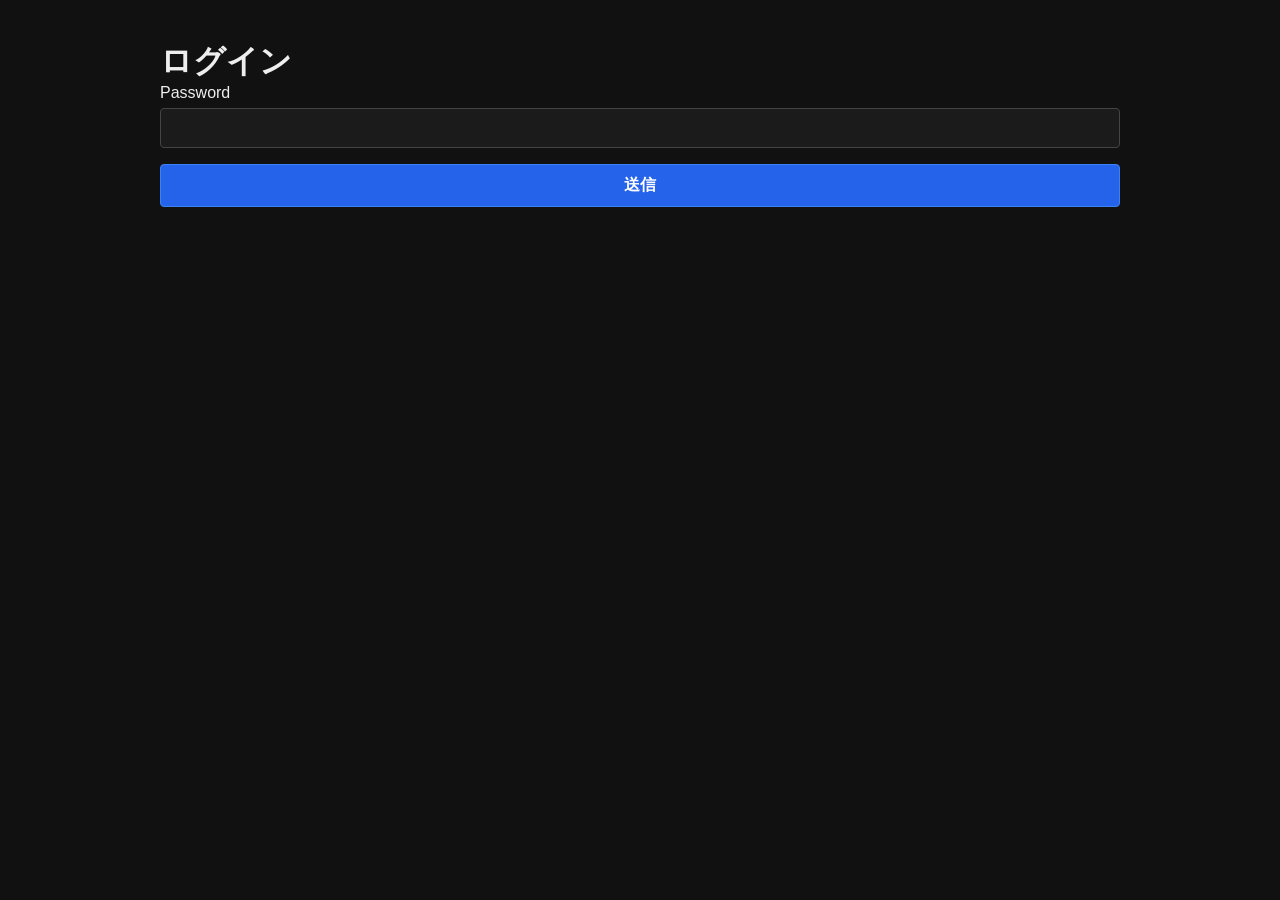
<file: index.html>
﻿<!doctype html>
<html lang="ja">
  <head>
    <meta charset="UTF-8" />
    <meta name="viewport" content="width=device-width, initial-scale=1.0" />
    <title>ログイン</title>
    <link rel="icon" href="./favicon.ico" />
    <link rel="stylesheet" href="style.css" />
  </head>
  <body>
    <main>
      <h1>ログイン</h1>
      <form id="login-form">
        <label>
          Password
          <input name="password" type="password" required />
        </label>
        <button type="submit">送信</button>
      </form>
      <p id="result"></p>
    </main>

    <script type="module" src="./js/pages/login.js"></script>
  </body>
</html>
</file>
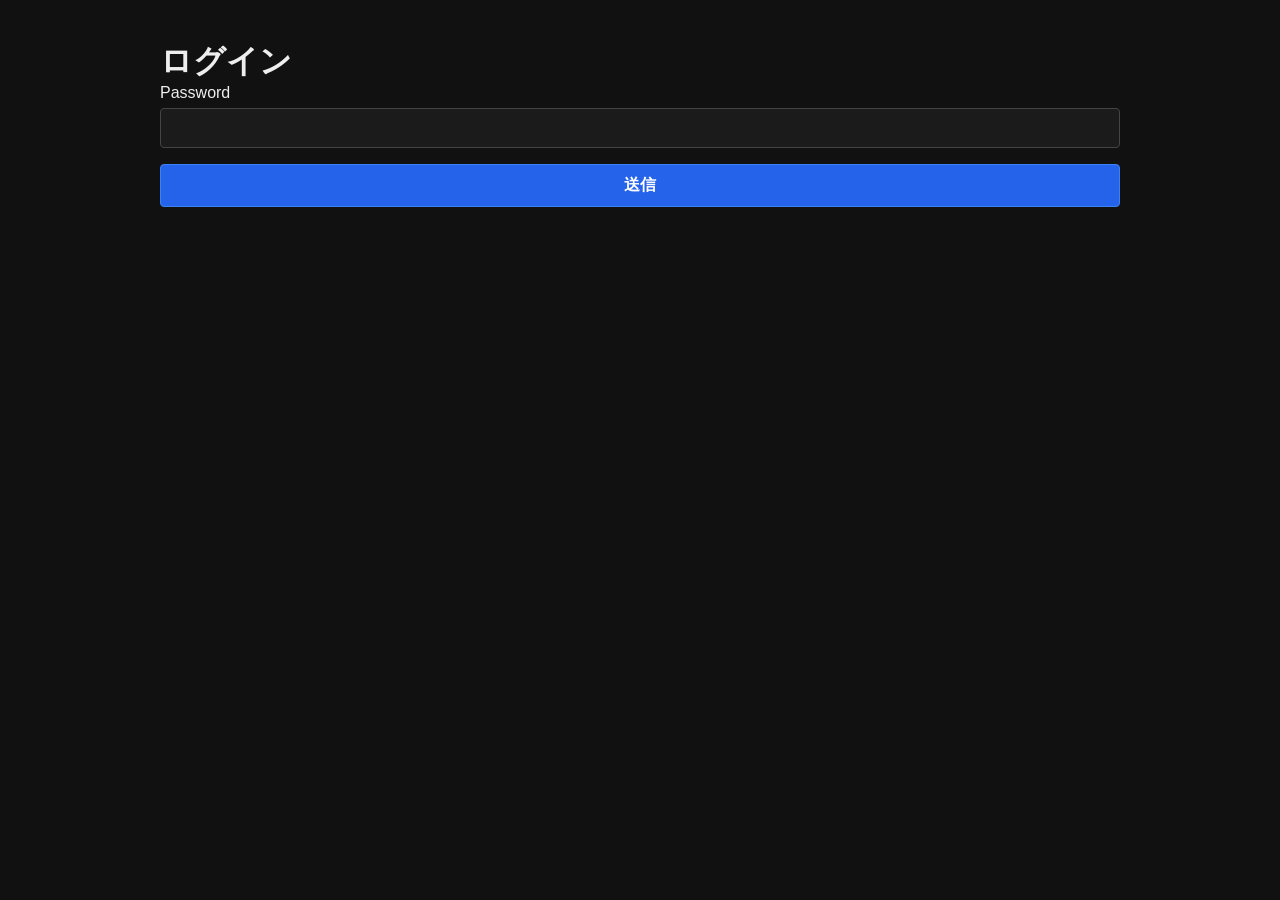
<file: apps/index.html>
<!doctype html>
<html lang="ja">
  <head>
    <meta charset="UTF-8" />
    <meta name="viewport" content="width=device-width, initial-scale=1.0" />
    <title>アプリ選択</title>
    <link rel="icon" href="../favicon.ico" />
    <link rel="stylesheet" href="../style.css" />
  </head>
  <body>
    <main>
      <div class="page-header">
        <div>
          <h1>アプリ選択</h1>
        </div>
      </div>

      <section class="app-grid" aria-label="利用可能なアプリ">
        <a class="app-card" href="./data-management/index.html">
          <span class="app-card-title">データ管理アプリ</span>
          <span class="app-card-description">
            データの登録、検索、更新、削除を行います。
          </span>
        </a>

        <a class="app-card" href="./dummy/index.html">
          <span class="app-card-title">ダミーアプリ</span>
          <span class="app-card-description">
            アプリ追加時の構成例として用意したサンプルです。
          </span>
        </a>
      </section>
    </main>

    <script type="module" src="./js/selector.js"></script>
  </body>
</html>
</file>
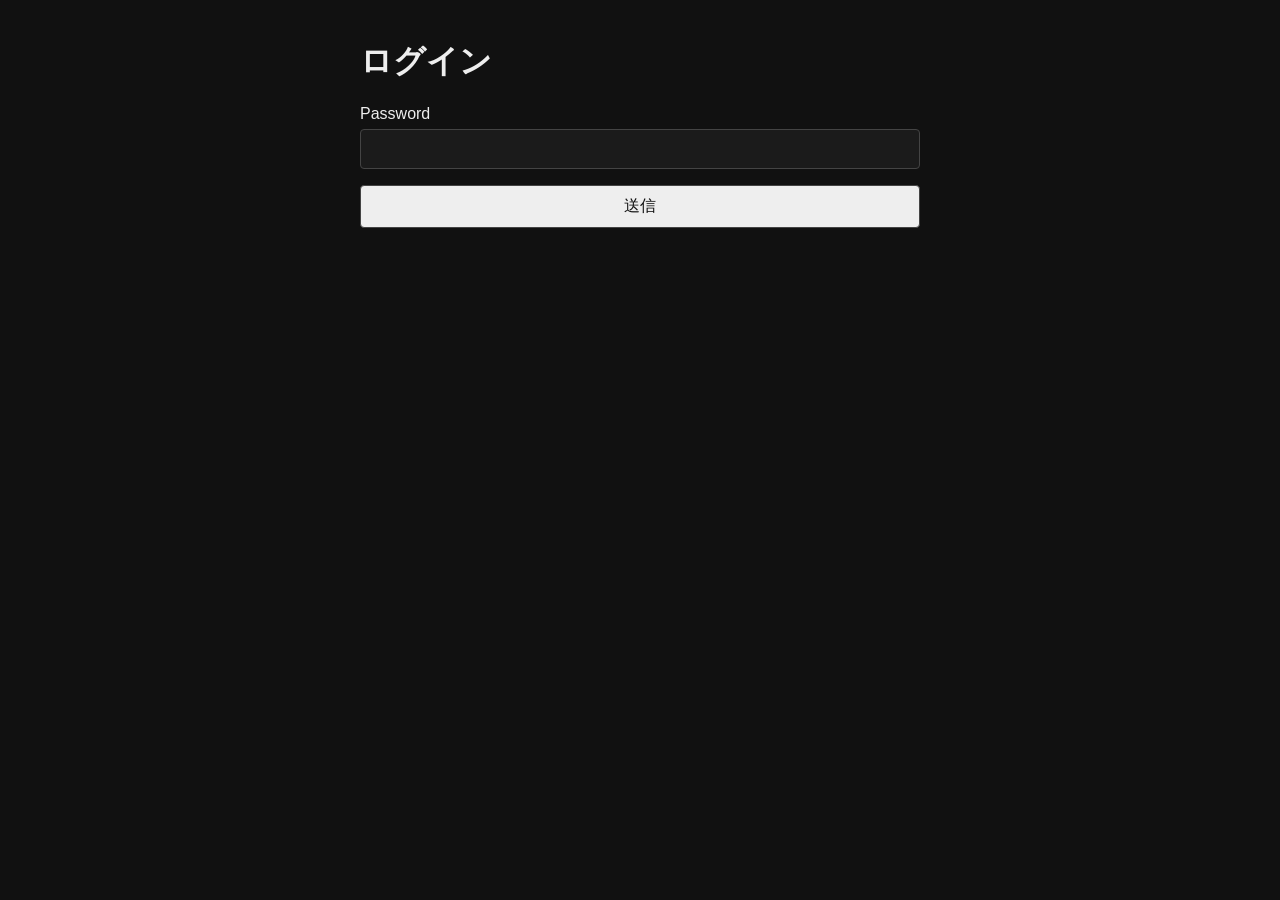
<file: src/index.html>
﻿<!doctype html>
<html lang="ja">
  <head>
    <meta charset="UTF-8" />
    <meta name="viewport" content="width=device-width, initial-scale=1.0" />
    <title>システムA</title>
    <link rel="stylesheet" href="style.css" />
  </head>
  <body>
    <main>
      <h1>ログイン</h1>

      <form>
        <label>
          Password
          <input name="password" type="password" required />
        </label>

        <button type="submit">送信</button>
      </form>
    </main>
  </body>
</html>
</file>
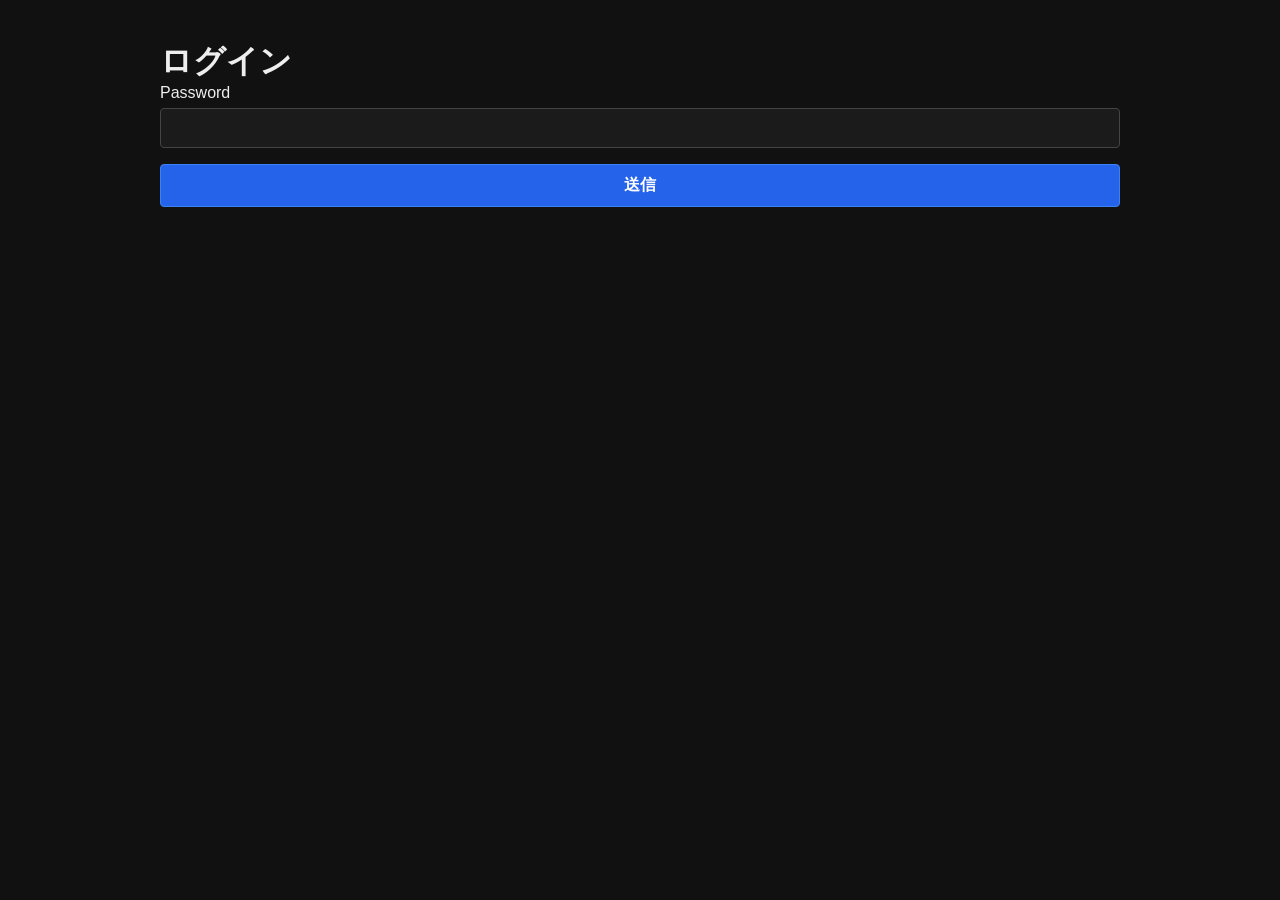
<file: apps/data-management/index.html>
﻿<!doctype html>
<html lang="ja">
  <head>
    <meta charset="UTF-8" />
    <meta name="viewport" content="width=device-width, initial-scale=1.0" />
    <title>データ管理</title>
    <link rel="icon" href="../../favicon.ico" />
    <link rel="stylesheet" href="../../style.css" />
  </head>
  <body>
    <main>
      <div class="page-header">
        <h1>データ管理</h1>
        <a class="button-link" href="../index.html">アプリ選択へ</a>
      </div>

      <section class="panel" aria-labelledby="post-heading">
        <div class="section-header">
          <h2 id="post-heading">新規登録</h2>
          <button class="submit-button" type="submit" form="post-form">送信</button>
        </div>
        <form id="post-form">
          <div class="preset-tabs" role="tablist" aria-label="入力プリセット">
            <button
              id="json-preset-tab"
              class="preset-tab active"
              type="button"
              role="tab"
              aria-selected="true"
              aria-controls="data-fields"
            >
              汎用
            </button>
            <button
              id="article-preset-tab"
              class="preset-tab"
              type="button"
              role="tab"
              aria-selected="false"
              aria-controls="data-fields"
            >
              記事
            </button>
            <button
              id="todo-preset-tab"
              class="preset-tab"
              type="button"
              role="tab"
              aria-selected="false"
              aria-controls="data-fields"
            >
              TODO
            </button>
          </div>
          <div class="field-group">
            <table class="data-fields-table">
              <thead>
                <tr>
                  <th>Key</th>
                  <th>Value</th>
                  <th class="data-field-action-heading" aria-label="削除"></th>
                </tr>
              </thead>
              <tbody id="data-fields">
                <tr class="data-field-row">
                  <td>
                    <input name="dataKey" type="text" aria-label="Key" required />
                  </td>
                  <td>
                    <input name="dataValue" type="text" aria-label="Value" />
                  </td>
                  <td class="data-field-action-cell">
                    <button
                      class="field-row-delete-button delete-button"
                      type="button"
                      data-delete-field-row
                      aria-label="行を削除"
                      title="行を削除"
                    >
                      <img src="../../assets/trash-can-solid-full.svg" alt="" aria-hidden="true" />
                    </button>
                  </td>
                </tr>
              </tbody>
            </table>
            <button id="add-field-button" type="button">＋</button>
          </div>
        </form>

        <p id="result">未送信です。</p>
      </section>

      <section class="panel" aria-labelledby="formatted-list-heading">
        <div class="section-header">
          <h2 id="formatted-list-heading">整形データ</h2>
        </div>

        <div class="preset-tabs" role="tablist" aria-label="整形表示形式">
          <button
            id="formatted-json-tab"
            class="preset-tab active"
            type="button"
            role="tab"
            aria-selected="true"
            aria-controls="formatted-records"
            data-formatted-type="json"
          >
            汎用
          </button>
          <button
            id="formatted-article-tab"
            class="preset-tab"
            type="button"
            role="tab"
            aria-selected="false"
            aria-controls="formatted-records"
            data-formatted-type="article"
          >
            記事
          </button>
          <button
            id="formatted-todo-tab"
            class="preset-tab"
            type="button"
            role="tab"
            aria-selected="false"
            aria-controls="formatted-records"
            data-formatted-type="todo"
          >
            TODO
          </button>
        </div>

        <p id="formatted-list-result">未取得です。</p>
        <div id="formatted-records" class="formatted-record-list"></div>
      </section>

      <section class="panel" aria-labelledby="list-heading">
        <div class="section-header">
          <h2 id="list-heading">データ一覧</h2>
          <button id="refresh-button" type="button">更新</button>
        </div>

        <form id="search-form" class="tools">
          <label>
            検索
            <input
              id="search-input"
              name="search"
              type="search"
              placeholder="キーワード検索"
            />
          </label>

          <label>
            検索対象
            <select id="search-target" name="searchTarget">
              <option value="all">すべて</option>
              <option value="rawData">Data</option>
              <option value="id">ID</option>
              <option value="timestamp">Timestamp</option>
            </select>
          </label>
        </form>

        <p id="list-result">未取得です。</p>
        <div class="table-wrap">
          <table class="records-table">
            <thead>
              <tr>
                <th>ID</th>
                <th>Data</th>
                <th>Updated</th>
              </tr>
            </thead>
            <tbody id="records-body">
              <tr>
                <td colspan="3">データがありません。</td>
              </tr>
            </tbody>
          </table>
        </div>
      </section>

      <div class="logout-area">
        <button id="logout-button" type="button">ログアウト</button>
      </div>
    </main>

    <script type="module" src="./js/index.js"></script>
  </body>
</html>
</file>
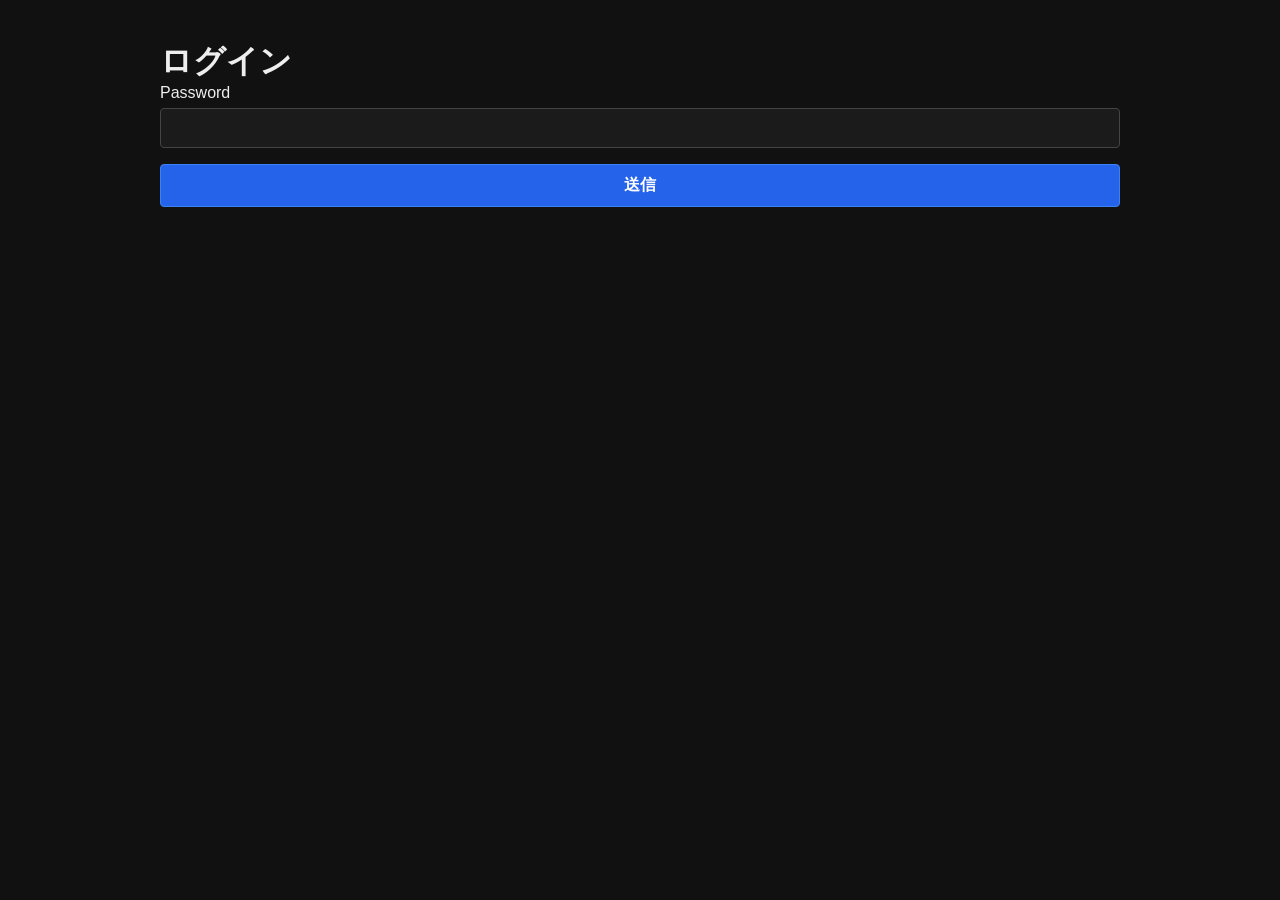
<file: apps/dummy/index.html>
<!doctype html>
<html lang="ja">
  <head>
    <meta charset="UTF-8" />
    <meta name="viewport" content="width=device-width, initial-scale=1.0" />
    <title>ダミーアプリ</title>
    <link rel="icon" href="../../favicon.ico" />
    <link rel="stylesheet" href="../../style.css" />
  </head>
  <body>
    <main>
      <div class="page-header">
        <h1>ダミーアプリ</h1>
        <a class="button-link" href="../index.html">アプリ選択へ</a>
      </div>

      <section class="panel" aria-labelledby="dummy-heading">
        <div class="section-header">
          <h2 id="dummy-heading">動作確認</h2>
        </div>
        <p>独立したアプリフォルダのサンプル画面です。</p>
        <button id="dummy-action-button" type="button">ダミー処理を実行</button>
        <p id="dummy-result" aria-live="polite">未実行です。</p>
      </section>

      <div class="logout-area">
        <button id="logout-button" type="button">ログアウト</button>
      </div>
    </main>

    <script type="module" src="./js/index.js"></script>
  </body>
</html>
</file>
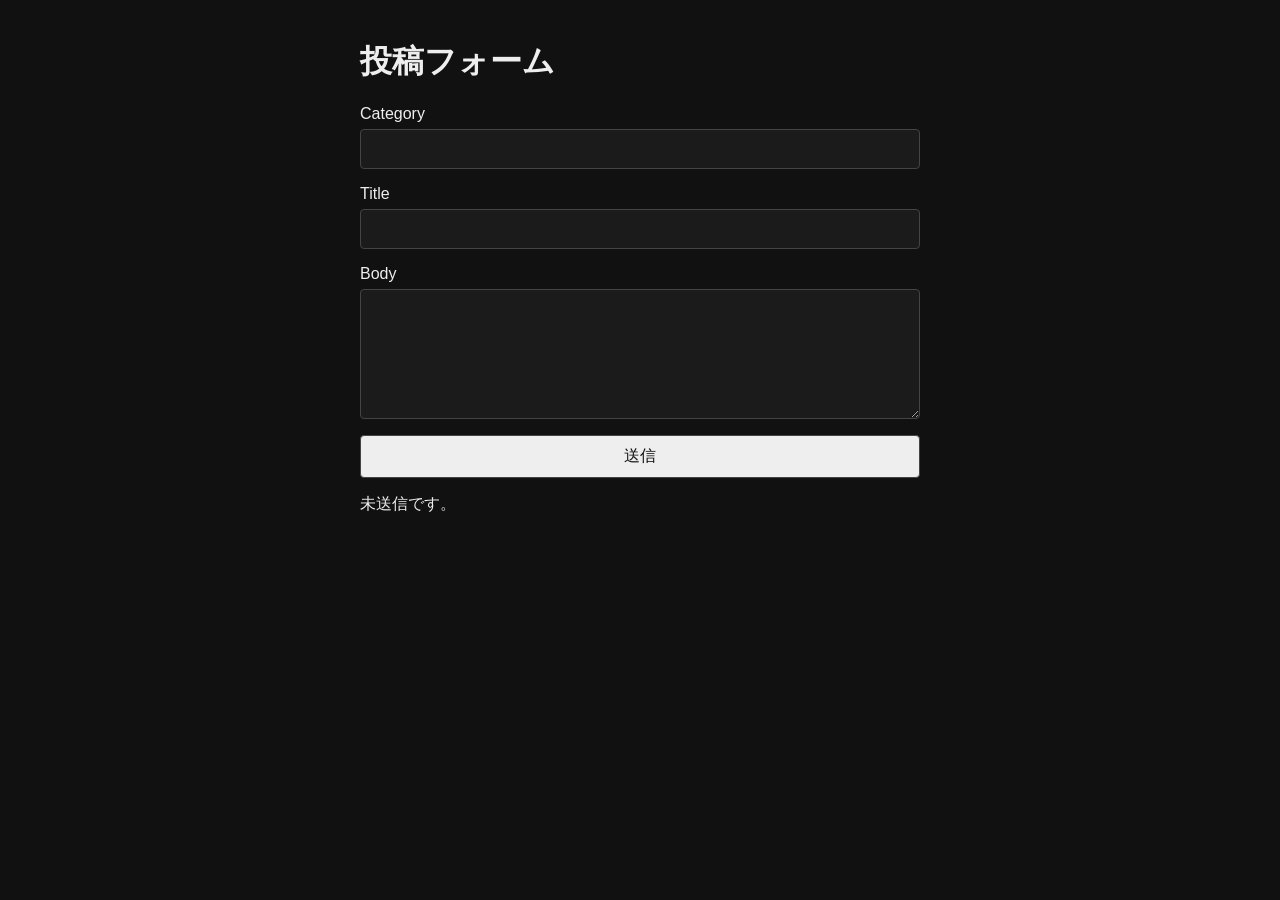
<file: src/post.html>
<!doctype html>
<html lang="ja">
  <head>
    <meta charset="UTF-8" />
    <meta name="viewport" content="width=device-width, initial-scale=1.0" />
    <title>投稿フォーム</title>
    <link rel="stylesheet" href="style.css" />
  </head>
  <body>
    <main>
      <h1>投稿フォーム</h1>

      <form id="post-form">
        <label>
          Category
          <input name="category" required />
        </label>

        <label>
          Title
          <input name="title" required />
        </label>

        <label>
          Body
          <textarea name="body" rows="6" required></textarea>
        </label>

        <button type="submit">送信</button>
      </form>

      <p id="result">未送信です。</p>
    </main>

    <script src="script.js"></script>
  </body>
</html>
</file>
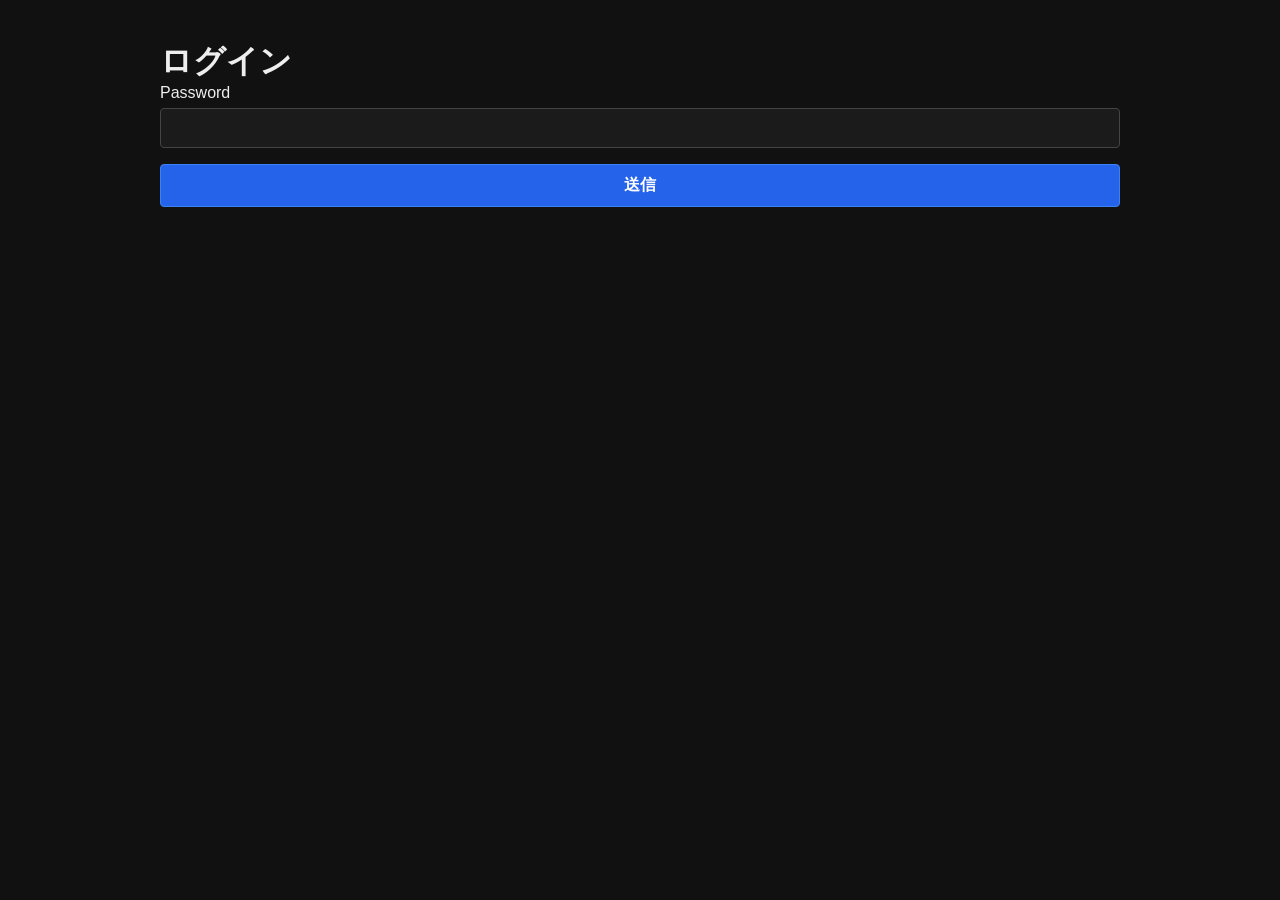
<file: apps/data-management/detail.html>
﻿<!doctype html>
<html lang="ja">
  <head>
    <meta charset="UTF-8" />
    <meta name="viewport" content="width=device-width, initial-scale=1.0" />
    <title>データ詳細</title>
    <link rel="icon" href="../../favicon.ico" />
    <link rel="stylesheet" href="../../style.css" />
  </head>
  <body>
    <main>
      <div class="page-header">
        <h1>データ詳細</h1>
        <div class="button-row">
          <a class="button-link" href="./index.html">一覧へ戻る</a>
        </div>
      </div>

      <section class="panel" aria-labelledby="detail-heading">
        <div class="section-header">
          <h2 id="detail-heading">更新</h2>
          <div class="button-row">
            <button class="danger-button delete-button" id="delete-button" type="button">削除</button>
            <button class="submit-button" type="submit" form="detail-form">更新</button>
          </div>
        </div>

        <dl class="record-meta">
          <div>
            <dt>ID</dt>
            <dd id="detail-id">-</dd>
          </div>
          <div>
            <dt>Updated</dt>
            <dd id="detail-updated">-</dd>
          </div>
        </dl>

        <form id="detail-form">
          <div class="field-group">
            <table class="data-fields-table">
              <thead>
                <tr>
                  <th>Key</th>
                  <th>Value</th>
                  <th class="data-field-action-heading" aria-label="削除"></th>
                </tr>
              </thead>
              <tbody id="detail-data-fields">
                <tr class="data-field-row">
                  <td>
                    <input name="dataKey" type="text" aria-label="Key" required />
                  </td>
                  <td>
                    <input name="dataValue" type="text" aria-label="Value" required />
                  </td>
                  <td class="data-field-action-cell">
                    <button
                      class="field-row-delete-button delete-button"
                      type="button"
                      disabled
                      data-disabled-delete
                      aria-label="行を削除"
                      title="行を削除"
                    >
                      <img src="../../assets/trash-can-solid-full.svg" alt="" aria-hidden="true" />
                    </button>
                  </td>
                </tr>
              </tbody>
            </table>
            <button id="detail-add-field-button" type="button">＋</button>
          </div>

          <label id="article-body-field" hidden>
            Body
            <textarea id="article-body-input" class="article-body-input" rows="14"></textarea>
          </label>

          <div id="todo-check-field" class="todo-check-field" hidden>
            <h3>チェック状態</h3>
            <div id="todo-check-list" class="todo-check-list"></div>
          </div>

          <label id="raw-data-field" hidden>
            Raw Data
            <textarea id="raw-data-input" rows="8" readonly></textarea>
          </label>
        </form>

        <p id="detail-result">取得中...</p>
      </section>
    </main>

    <script type="module" src="./js/detail.js"></script>
  </body>
</html>
</file>
<file: style.css>
﻿body {
  margin: 0;
  background: #111;
  color: #eee;
  font-family: sans-serif;
}

main {
  max-width: 960px;
  margin: 40px auto;
  padding: 0 16px;
}

form {
  display: grid;
  gap: 16px;
}

[hidden] {
  display: none !important;
}

label {
  display: grid;
  gap: 6px;
}

input,
textarea,
button {
  box-sizing: border-box;
  border: 1px solid #444;
  border-radius: 4px;
  padding: 10px;
  background: #1b1b1b;
  color: #eee;
  font: inherit;
}

textarea {
  min-height: 120px;
  resize: vertical;
}

.article-body-input {
  min-height: 320px;
  line-height: 1.7;
}

input,
textarea,
select {
  width: 100%;
  min-width: 0;
}

input[readonly],
textarea[readonly] {
  color: #bbb;
  background: #181818;
}

a {
  color: #93c5fd;
}

a:hover {
  color: #bfdbfe;
}

button {
  cursor: pointer;
  background: #222;
  color: #eee;
}

button:hover:not(:disabled) {
  background: #2a2a2a;
}

button:disabled {
  cursor: not-allowed;
  opacity: 0.6;
}

.submit-button,
button[type="submit"] {
  border-color: #3b82f6;
  background: #2563eb;
  color: #fff;
  font-weight: 700;
}

.submit-button:hover:not(:disabled),
button[type="submit"]:hover:not(:disabled) {
  background: #1d4ed8;
}

.submit-button {
  padding: 8px 16px;
  min-width: 76px;
}

.danger-button {
  border-color: #dc2626;
  background: #991b1b;
  color: #fff;
  font-weight: 700;
}

.danger-button:hover:not(:disabled) {
  background: #7f1d1d;
}

.delete-button:disabled {
  border-color: #383838;
  background: #2f2f2f;
  color: #9ca3af;
  cursor: not-allowed;
  opacity: 1;
}

.delete-button:disabled img {
  filter: invert(62%);
  opacity: 0.5;
}

.button-row {
  display: flex;
  flex-wrap: wrap;
  gap: 10px;
  justify-content: flex-end;
}

.button-link {
  box-sizing: border-box;
  display: inline-block;
  border: 1px solid #444;
  border-radius: 4px;
  padding: 10px;
  background: #222;
  color: #eee;
  font: inherit;
  text-align: center;
  text-decoration: none;
  cursor: pointer;
}

.button-link:hover {
  background: #2a2a2a;
  color: #eee;
  text-decoration: none;
}

.text-link {
  white-space: nowrap;
}

.record-link {
  overflow-wrap: anywhere;
  font-weight: 400;
  text-decoration: none;
}

.record-link:hover {
  text-decoration: none;
}

.value-link {
  overflow-wrap: anywhere;
}

.record-meta {
  display: grid;
  gap: 12px;
  grid-template-columns: minmax(0, 1fr) minmax(180px, 240px);
  margin: 0;
  padding: 14px;
  border: 1px solid #333;
  border-radius: 6px;
  background: #141414;
}

.record-meta div {
  min-width: 0;
}

.record-meta dt {
  color: #bbb;
  font-size: 0.9rem;
  font-weight: 600;
}

.record-meta dd {
  margin: 4px 0 0;
  overflow-wrap: anywhere;
}

.field-group {
  display: grid;
  gap: 0;
}

.preset-tabs {
  display: flex;
  flex-wrap: wrap;
  gap: 0;
  align-items: flex-end;
  border-bottom: 1px solid #444;
}

.preset-tab {
  width: auto;
  min-width: 92px;
  margin-bottom: -1px;
  border-color: transparent;
  border-bottom-color: #444;
  border-radius: 4px 4px 0 0;
  padding: 9px 16px;
  background: transparent;
  color: #bbb;
}

.preset-tab:hover:not(:disabled) {
  background: #222;
  color: #eee;
}

.preset-tab.active {
  border-color: #444;
  border-bottom-color: #171717;
  background: #171717;
  color: #fff;
  font-weight: 700;
}

.page-header,
.section-header {
  display: flex;
  align-items: center;
  justify-content: space-between;
  gap: 16px;
}

.page-header {
  margin-bottom: 24px;
}

h1,
h2 {
  margin: 0;
}

.eyebrow {
  margin: 0 0 6px;
  color: #93c5fd;
  font-size: 0.75rem;
  font-weight: 700;
  letter-spacing: 0.14em;
}

.app-grid {
  display: grid;
  grid-template-columns: repeat(auto-fit, minmax(240px, 1fr));
  gap: 18px;
}

.app-card {
  display: grid;
  gap: 12px;
  min-height: 160px;
  padding: 22px;
  border: 1px solid #333;
  border-radius: 8px;
  background: #171717;
  color: #eee;
  text-decoration: none;
}

.app-card-title {
  font-size: 1.2rem;
  font-weight: 700;
}

.app-card-description {
  color: #bbb;
  line-height: 1.6;
}

.panel {
  display: grid;
  gap: 16px;
  margin-top: 24px;
  padding: 20px;
  border: 1px solid #333;
  border-radius: 8px;
  background: #171717;
}

.tools {
  grid-template-columns: minmax(220px, 1fr) minmax(160px, 220px);
  align-items: end;
}

select {
  appearance: none;
  border: 1px solid #444;
  border-radius: 4px;
  padding: 10px 40px 10px 10px;
  background-color: #1b1b1b;
  background-image: linear-gradient(45deg, transparent 50%, #eee 50%),
    linear-gradient(135deg, #eee 50%, transparent 50%);
  background-position:
    calc(100% - 20px) 50%,
    calc(100% - 12px) 50%;
  background-repeat: no-repeat;
  background-size: 8px 8px;
  color: #eee;
  font: inherit;
}

.logout-area {
  display: flex;
  justify-content: flex-end;
  margin-top: 24px;
}

#add-field-button,
#detail-add-field-button {
  justify-self: stretch;
  padding: 8px 12px;
}

#result,
#list-result {
  margin-top: 16px;
}

.table-wrap {
  overflow-x: auto;
}

.formatted-record-list {
  display: grid;
  gap: 12px;
}

.formatted-record-card {
  display: grid;
  gap: 12px;
  min-width: 0;
  padding: 14px;
  border: 1px solid #333;
  border-radius: 6px;
  background: #141414;
  overflow-wrap: anywhere;
}

.formatted-record-header {
  display: flex;
  flex-wrap: wrap;
  gap: 8px 14px;
  align-items: center;
  justify-content: space-between;
  min-width: 0;
  color: #bbb;
  font-size: 0.9rem;
}

.formatted-fields {
  display: grid;
  grid-template-columns: minmax(120px, 180px) minmax(0, 1fr);
  gap: 8px 12px;
  margin: 0;
}

.formatted-fields dt {
  color: #bbb;
  font-weight: 600;
  overflow-wrap: anywhere;
}

.formatted-fields dd {
  margin: 0;
  white-space: pre-wrap;
  overflow-wrap: anywhere;
}

.formatted-json {
  margin: 0;
  overflow-x: auto;
  white-space: pre-wrap;
  overflow-wrap: anywhere;
  font-family: ui-monospace, SFMono-Regular, Consolas, "Liberation Mono", monospace;
  line-height: 1.6;
}

.article-record-card h3 {
  margin: 0;
  font-size: 1.1rem;
  overflow-wrap: anywhere;
}

.article-record-card p {
  margin: 0;
  line-height: 1.7;
  white-space: pre-wrap;
  overflow-wrap: anywhere;
}

.todo-record-card h3 {
  margin: 0;
  font-size: 1.1rem;
}

.todo-record-list {
  display: grid;
  gap: 8px;
  margin: 0;
  padding: 0;
  list-style: none;
}

.todo-record-list li {
  display: grid;
  grid-template-columns: 20px minmax(0, 1fr);
  gap: 10px;
  align-items: start;
}

.todo-record-list input {
  width: 18px;
  height: 18px;
  margin: 2px 0 0;
}

.todo-record-list span {
  white-space: pre-wrap;
  overflow-wrap: anywhere;
}

.todo-record-list li.checked span {
  color: #aaa;
  text-decoration: line-through;
}

.empty-message {
  margin: 0;
  color: #bbb;
}

table {
  width: 100%;
  min-width: 560px;
  border-collapse: collapse;
}

.records-table {
  table-layout: fixed;
}

.records-table th:first-child,
.records-table td:first-child {
  width: 80px;
}

.records-table th:last-child,
.records-table td:last-child {
  width: 108px;
}

th,
td {
  padding: 12px;
  border-bottom: 1px solid #333;
  text-align: left;
  vertical-align: top;
}

th {
  color: #bbb;
  font-weight: 600;
}

td {
  line-height: 1.5;
  word-break: break-word;
}

td:nth-child(2) {
  white-space: pre-wrap;
}

.data-fields-table {
  width: 100%;
  min-width: 0;
  border-collapse: separate;
  border-spacing: 0 8px;
  table-layout: fixed;
}

.data-fields-table th,
.data-fields-table td {
  padding: 0;
  border: 0;
  text-align: left;
  vertical-align: top;
  white-space: normal;
}

.data-fields-table th {
  padding-bottom: 4px;
  color: #bbb;
  font-weight: 600;
}

.data-fields-table th + th,
.data-fields-table td + td {
  padding-left: 10px;
}

.data-fields-table th:first-child {
  width: 40%;
}

.data-field-action-heading,
.data-field-action-cell {
  width: 46px;
}

.data-fields-table.fixed-preset .data-field-action-heading {
  display: none;
}

.data-fields-table td:nth-child(2) {
  white-space: normal;
}

.field-row-delete-button {
  display: inline-flex;
  align-items: center;
  justify-content: center;
  width: 46px;
  height: 46px;
  padding: 0;
  border-color: #444;
  background: #222;
}

.field-row-delete-button:hover:not(:disabled) {
  background: #2a2a2a;
}

.field-row-delete-button img {
  display: block;
  width: 16px;
  height: 16px;
  filter: invert(100%);
  pointer-events: none;
}

.todo-check-field {
  display: grid;
  gap: 10px;
}

.todo-check-field h3 {
  margin: 0;
  color: #bbb;
  font-size: 1rem;
}

.todo-check-list {
  display: grid;
  gap: 8px;
}

.todo-check-row {
  display: grid;
  grid-template-columns: 20px minmax(0, 1fr);
  gap: 10px;
  align-items: start;
  padding: 10px;
  border: 1px solid #333;
  border-radius: 4px;
  background: #141414;
  cursor: pointer;
  user-select: none;
}

.todo-check-row input {
  width: 18px;
  height: 18px;
  margin: 2px 0 0;
}

.todo-check-row span {
  white-space: pre-wrap;
  overflow-wrap: anywhere;
}

@media (max-width: 720px) {
  .page-header,
  .section-header {
    align-items: stretch;
    flex-direction: column;
  }

  .tools {
    grid-template-columns: 1fr;
  }

  .logout-area {
    align-items: stretch;
  }

  .button-row {
    flex-direction: column-reverse;
    width: 100%;
  }

  .record-meta {
    grid-template-columns: 1fr;
  }

  .formatted-fields {
    grid-template-columns: 1fr;
  }

  #logout-button {
    width: 100%;
  }
}
</file>
<file: src/style.css>
﻿body {
  margin: 0;
  background: #111;
  color: #eee;
  font-family: sans-serif;
}

main {
  max-width: 560px;
  margin: 40px auto;
  padding: 0 16px;
}

form {
  display: grid;
  gap: 16px;
}

label {
  display: grid;
  gap: 6px;
}

input,
textarea,
button {
  border: 1px solid #444;
  border-radius: 4px;
  padding: 10px;
  background: #1b1b1b;
  color: #eee;
  font: inherit;
}

button {
  cursor: pointer;
  background: #eee;
  color: #111;
}

#result {
  margin-top: 16px;
}
</file>
